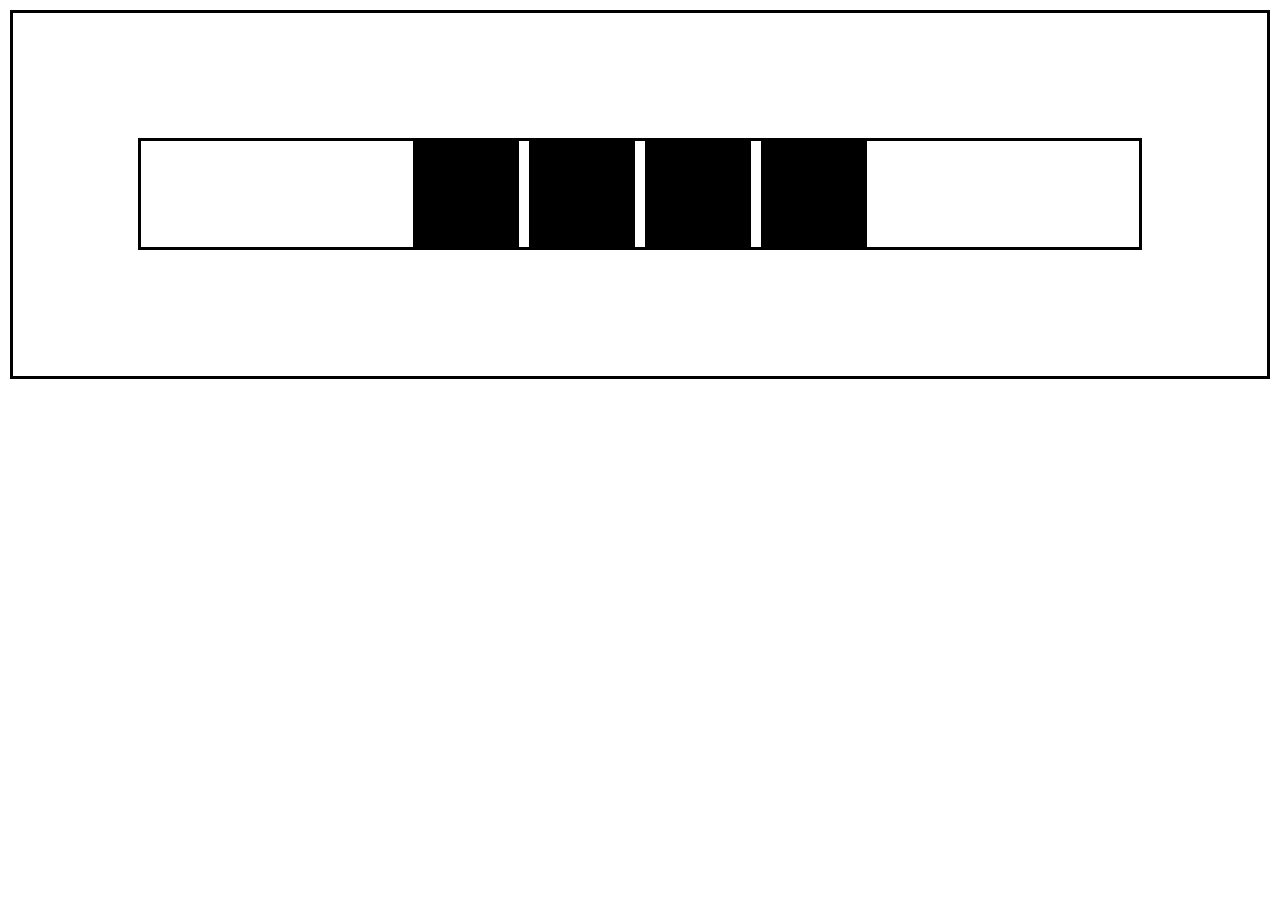
<file: Aula HTML/Aula Apresentação/index.HTML>
<!DOCTYPE html>
<html lang="en">
<head>
    <meta charset="UTF-8">
    <meta name="viewport" content="width=device-width, initial-scale=1.0">
    <title>Portifóiio</title>
    <link rel="stylesheet" href="style1.css">
</head>
<body>
   <div class="container">
        <div class="quadrado"></div>
        <div class="quadrado"></div>
        <div class="quadrado"></div>
        <div class="quadrado"></div>
   </div>
</body>
</html>
</file>
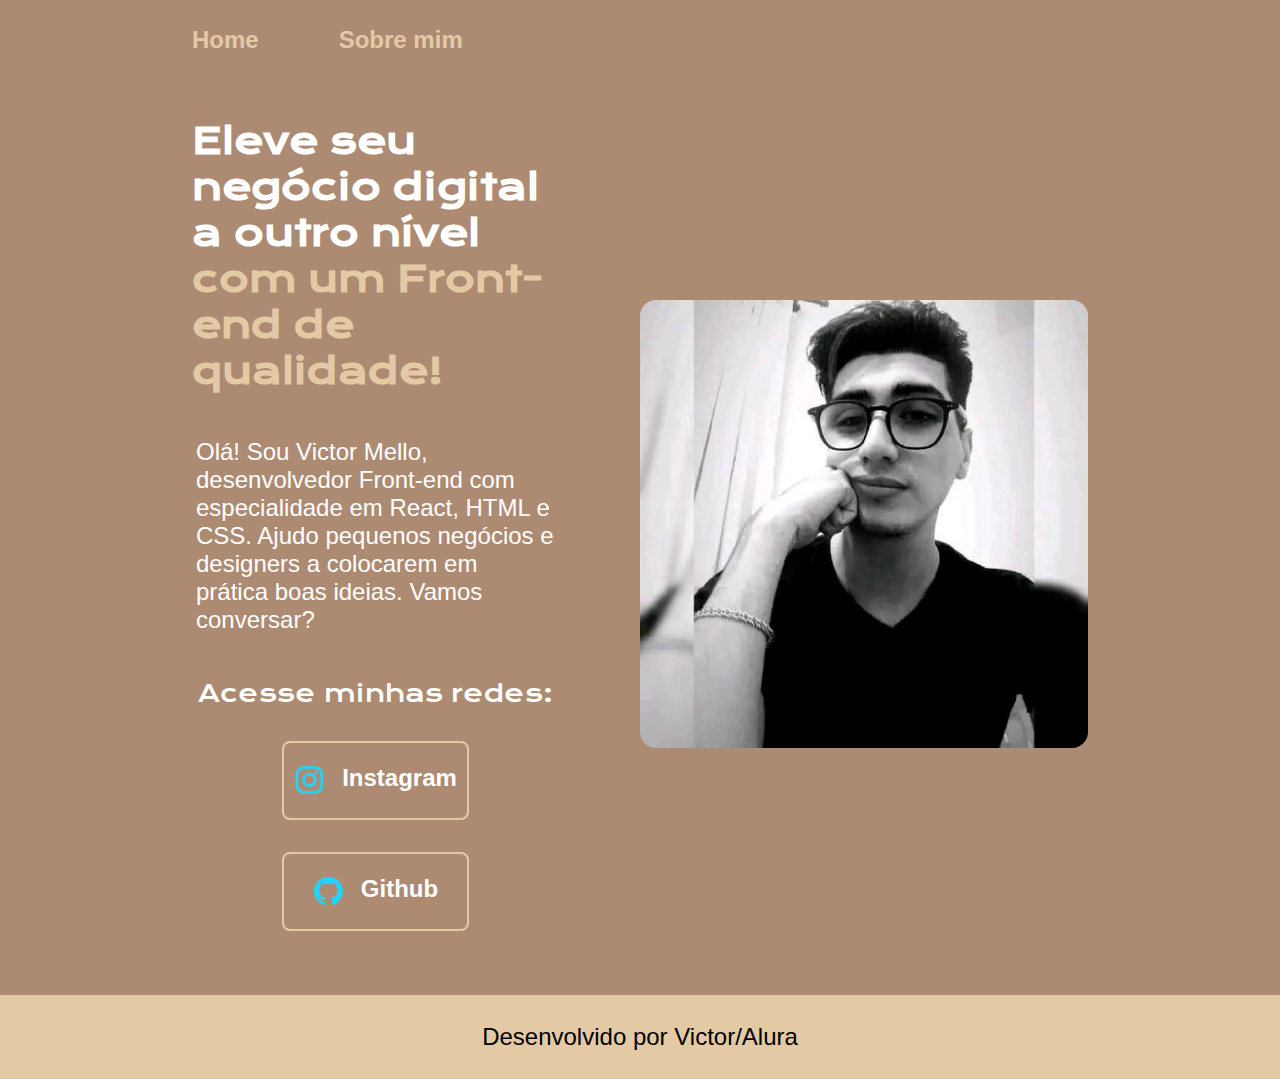
<file: Aula HTML/Aula De Desenvolvimento/index.html>
<!DOCTYPE html>
<html lang="pt-br">
<head>
    <meta charset="UTF-8">
    <meta name="viewport" content="width=device-width, initial-scale=1.0">
    <title>Document</title>
    <link rel="stylesheet" href="./styles/style.css">
</head>
<body>
    <header class="cabecalho">
        <nav class="cabecalho__menu">
            <a class="cabecalho__menu__links" href="index.html">Home</a>
            <a class="cabecalho__menu__links" href="about.html">Sobre mim</a>
        </nav>
    </header>
    <main class="apresentacao">
        <section class="apresentacao__conteudo">
        <h1 class="apresentacao__conteudo__titulo">Eleve seu negócio digital a outro nível <strong class="titulo-destaque">com um Front-end de qualidade!</strong>
        </h1>
        <p class="apresentacao__conteudo__texto">Olá! Sou Victor Mello, desenvolvedor Front-end com especialidade em React, HTML e CSS. Ajudo pequenos negócios e designers a colocarem em prática boas ideias. Vamos conversar?</p>
        <div class="apresentacao__links">
            <h2 class="apresentancao_link_subtitulo">Acesse minhas redes:</h2>
            <a class="apresentacao__links__apresentacao" href="https://www.instagram.com/victor.mello981/?next=%2F">
                <img src="./assets/instagram.png" alt="">
                Instagram</a>
            <a class="apresentacao__links__apresentacao" href="https://www.github.com/cariocaRJCB">
                <img src="assets/github.png" alt="">
                Github</a>
        </div>
        </section>
        <img class="apresentacao__img" src="./assets/99020561.jpg" alt="Foto de victor">
    </main>
    <footer class="rodape">
        <p>Desenvolvido por Victor/Alura</p>
    </footer>
</body>
</html>
</file>
<file: Aula HTML/Aula Apresentação/style1.css>
body{
    margin: 10px;
    border: 3px solid black;
   
}
.container{
    border: 3px solid black;
    margin: 10%;
    display: flex;
    justify-content: center;
    align-items: center;
    gap: 10px;
}
 .quadrado{
    border: 3px solid black;
    background-color: black;
    width: 100px;
    height: 100px;
    justify-items: center;
    
 }
</file>
<file: Aula HTML/Aula De Desenvolvimento/styles/style.css>
@import url('https://fonts.googleapis.com/css2?family=Krona+One&family=Montserrat&display=swap');

:root {
    --cor-primaria: #AD8B73;
    --cor-secundaria: white;
    --cor-terrciaria: #E3CAA5;
    --cor-hover: #E3CAA5;
    
    --fonte-primaria: "Krona One", sans-serif;
    --fonte-secundaria: 'Monserrat', sans-serif;
}

* {
    margin: 0;
    padding: 0;
}
p {
    margin: 2px;
    border: 56px;
    padding: 2pX;
}
body {
    box-sizing: border-box;
    background-color: var(--cor-primaria);
    color: var(--cor-secundaria);
}

/* estilização do cabeçalho*/

.cabecalho{
    padding: 2% 0% 0% 15%;
}

.cabecalho__menu{
    display: flex;
    gap: 80px;
}

.cabecalho__menu__links {
    font-family: var(--fonte-secundaria);
    font-size: 1.5rem;
    font-weight: 600;
    color: var(--cor-terrciaria);
    text-decoration: none;
    position: relative 
}

/* borda interativa */

.cabecalho__menu__links::after {
    content: " ";
    width: 0;
    height: 4px;
    background-color: var(--cor-terrciaria);
    position: absolute;
    bottom: 0;
    left: 0;
    transition: 0.5s ease-in-out;
}

.cabecalho__menu__links:hover::after {
    width: 100%;
}

/* corpo da pagina */

.titulo-destaque {
    color: var(--cor-terrciaria);
}  
.apresentacao{ 
    margin: 5% 15%;
    /* height: 65vh; */
    display: flex;
    align-items: center;
    justify-content: space-between;
    gap: 82px;
}
.apresentacao__conteudo{
    width: 50%;
    display: flex;
    flex-direction: column;
    gap: 40px;
}
.apresentacao__conteudo__titulo{
    font-size: 2.25rem;
    font-family: var(--fonte-primaria);
}
.apresentacao__conteudo__texto{
    /* width: 615px; */
    /* height: 100%; */
    /* font-weight: 400; */
    font-size: 1.5rem;
    /* line-height: 30px; */
    font-family: var(--fonte-secundaria);
}
.apresentacao__links{
    display: flex;
    flex-direction: column;
    justify-content: space-between;
    align-items: center;
    gap: 32px;
}

.apresentancao_link_subtitulo {
    font-family: var(--fonte-primaria);
    font-size: 1.5rem;
    font-weight: 400;

}

.apresentacao__links__apresentacao {
    display: flex;
    justify-content: center;
    gap: 16px;
    border: 2px solid var(--cor-terrciaria);
    width: 50%;
    text-align: center;
    border-radius: 8px;
    font-size: 1.5rem;
    padding: 21.5px 0;
    text-decoration: none;
    color: var(--cor-secundaria);
    font-family: var(--fonte-secundaria);
    font-weight: 600;
}

.apresentacao__links__link:hover{
    cursor: pointer;
    background-color: var(--cor-hover);
}

/* estilização imagem */

.apresentacao__img{
    width: 50%;
   
    border-radius: 16px;
}

/* estilizaçõa do radapé */

.rodape{
    background-color: var(--cor-terrciaria);
    color: black;
    /* position: relative; */
    padding: 24px;
    font-family: var(--fonte-secundaria);
    font-size: 1.5rem;
    font-weight: 500;
    text-align: center;
}
/* media querie */

@media (max-width: 1200px) {
    .cabecalho{
         padding: 10%;  
    }
    .cabecalho__menu{
        justify-content: center;
    }
    .apresentacao{
        flex-direction: column-reverse;
        padding: 5%;
    }
    .apresentacao__conteudo{
        width: auto;
    }
}
</file>
